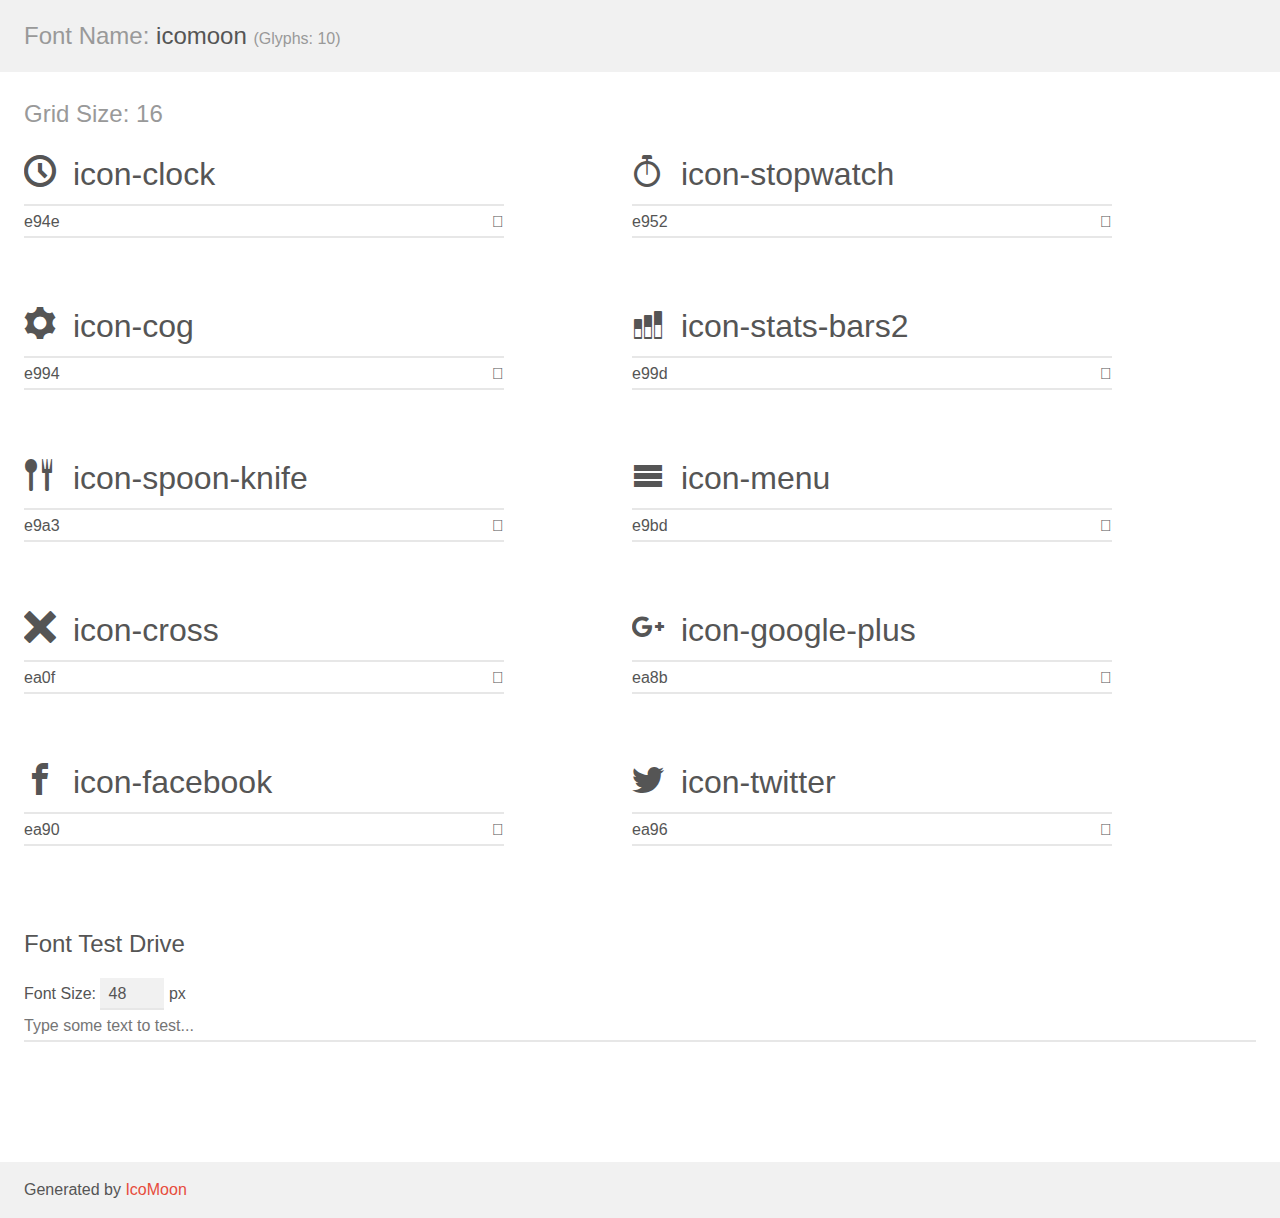
<file: icomoon/demo.html>
<!doctype html>
<html>
<head>
    <meta charset="utf-8">
    <title>IcoMoon Demo</title>
    <meta name="description" content="An Icon Font Generated By IcoMoon.io">
    <meta name="viewport" content="width=device-width, initial-scale=1">
    <link rel="stylesheet" href="demo-files/demo.css">
    <link rel="stylesheet" href="style.css"></head>
<body>
    <div class="bgc1 clearfix">
        <h1 class="mhmm mvm"><span class="fgc1">Font Name:</span> icomoon <small class="fgc1">(Glyphs:&nbsp;10)</small></h1>
    </div>
    <div class="clearfix mhl ptl">
        <h1 class="mvm mtn fgc1">Grid Size: 16</h1>
        <div class="glyph fs1">
            <div class="clearfix bshadow0 pbs">
                <span class="icon-clock"></span>
                <span class="mls"> icon-clock</span>
            </div>
            <fieldset class="fs0 size1of1 clearfix hidden-false">
                <input type="text" readonly value="e94e" class="unit size1of2" />
                <input type="text" maxlength="1" readonly value="&#xe94e;" class="unitRight size1of2 talign-right" />
            </fieldset>
            <div class="fs0 bshadow0 clearfix hidden-true">
                <span class="unit pvs fgc1">liga: </span>
                <input type="text" readonly value="clock, time2" class="liga unitRight" />
            </div>
        </div>
        <div class="glyph fs1">
            <div class="clearfix bshadow0 pbs">
                <span class="icon-stopwatch"></span>
                <span class="mls"> icon-stopwatch</span>
            </div>
            <fieldset class="fs0 size1of1 clearfix hidden-false">
                <input type="text" readonly value="e952" class="unit size1of2" />
                <input type="text" maxlength="1" readonly value="&#xe952;" class="unitRight size1of2 talign-right" />
            </fieldset>
            <div class="fs0 bshadow0 clearfix hidden-true">
                <span class="unit pvs fgc1">liga: </span>
                <input type="text" readonly value="stopwatch, time5" class="liga unitRight" />
            </div>
        </div>
        <div class="glyph fs1">
            <div class="clearfix bshadow0 pbs">
                <span class="icon-cog"></span>
                <span class="mls"> icon-cog</span>
            </div>
            <fieldset class="fs0 size1of1 clearfix hidden-false">
                <input type="text" readonly value="e994" class="unit size1of2" />
                <input type="text" maxlength="1" readonly value="&#xe994;" class="unitRight size1of2 talign-right" />
            </fieldset>
            <div class="fs0 bshadow0 clearfix hidden-true">
                <span class="unit pvs fgc1">liga: </span>
                <input type="text" readonly value="cog, gear" class="liga unitRight" />
            </div>
        </div>
        <div class="glyph fs1">
            <div class="clearfix bshadow0 pbs">
                <span class="icon-stats-bars2"></span>
                <span class="mls"> icon-stats-bars2</span>
            </div>
            <fieldset class="fs0 size1of1 clearfix hidden-false">
                <input type="text" readonly value="e99d" class="unit size1of2" />
                <input type="text" maxlength="1" readonly value="&#xe99d;" class="unitRight size1of2 talign-right" />
            </fieldset>
            <div class="fs0 bshadow0 clearfix hidden-true">
                <span class="unit pvs fgc1">liga: </span>
                <input type="text" readonly value="stats-bars2, stats4" class="liga unitRight" />
            </div>
        </div>
        <div class="glyph fs1">
            <div class="clearfix bshadow0 pbs">
                <span class="icon-spoon-knife"></span>
                <span class="mls"> icon-spoon-knife</span>
            </div>
            <fieldset class="fs0 size1of1 clearfix hidden-false">
                <input type="text" readonly value="e9a3" class="unit size1of2" />
                <input type="text" maxlength="1" readonly value="&#xe9a3;" class="unitRight size1of2 talign-right" />
            </fieldset>
            <div class="fs0 bshadow0 clearfix hidden-true">
                <span class="unit pvs fgc1">liga: </span>
                <input type="text" readonly value="spoon-knife, food" class="liga unitRight" />
            </div>
        </div>
        <div class="glyph fs1">
            <div class="clearfix bshadow0 pbs">
                <span class="icon-menu"></span>
                <span class="mls"> icon-menu</span>
            </div>
            <fieldset class="fs0 size1of1 clearfix hidden-false">
                <input type="text" readonly value="e9bd" class="unit size1of2" />
                <input type="text" maxlength="1" readonly value="&#xe9bd;" class="unitRight size1of2 talign-right" />
            </fieldset>
            <div class="fs0 bshadow0 clearfix hidden-true">
                <span class="unit pvs fgc1">liga: </span>
                <input type="text" readonly value="menu, list3" class="liga unitRight" />
            </div>
        </div>
        <div class="glyph fs1">
            <div class="clearfix bshadow0 pbs">
                <span class="icon-cross"></span>
                <span class="mls"> icon-cross</span>
            </div>
            <fieldset class="fs0 size1of1 clearfix hidden-false">
                <input type="text" readonly value="ea0f" class="unit size1of2" />
                <input type="text" maxlength="1" readonly value="&#xea0f;" class="unitRight size1of2 talign-right" />
            </fieldset>
            <div class="fs0 bshadow0 clearfix hidden-true">
                <span class="unit pvs fgc1">liga: </span>
                <input type="text" readonly value="cross, cancel" class="liga unitRight" />
            </div>
        </div>
        <div class="glyph fs1">
            <div class="clearfix bshadow0 pbs">
                <span class="icon-google-plus"></span>
                <span class="mls"> icon-google-plus</span>
            </div>
            <fieldset class="fs0 size1of1 clearfix hidden-false">
                <input type="text" readonly value="ea8b" class="unit size1of2" />
                <input type="text" maxlength="1" readonly value="&#xea8b;" class="unitRight size1of2 talign-right" />
            </fieldset>
            <div class="fs0 bshadow0 clearfix hidden-true">
                <span class="unit pvs fgc1">liga: </span>
                <input type="text" readonly value="google-plus, brand5" class="liga unitRight" />
            </div>
        </div>
        <div class="glyph fs1">
            <div class="clearfix bshadow0 pbs">
                <span class="icon-facebook"></span>
                <span class="mls"> icon-facebook</span>
            </div>
            <fieldset class="fs0 size1of1 clearfix hidden-false">
                <input type="text" readonly value="ea90" class="unit size1of2" />
                <input type="text" maxlength="1" readonly value="&#xea90;" class="unitRight size1of2 talign-right" />
            </fieldset>
            <div class="fs0 bshadow0 clearfix hidden-true">
                <span class="unit pvs fgc1">liga: </span>
                <input type="text" readonly value="facebook, brand10" class="liga unitRight" />
            </div>
        </div>
        <div class="glyph fs1">
            <div class="clearfix bshadow0 pbs">
                <span class="icon-twitter"></span>
                <span class="mls"> icon-twitter</span>
            </div>
            <fieldset class="fs0 size1of1 clearfix hidden-false">
                <input type="text" readonly value="ea96" class="unit size1of2" />
                <input type="text" maxlength="1" readonly value="&#xea96;" class="unitRight size1of2 talign-right" />
            </fieldset>
            <div class="fs0 bshadow0 clearfix hidden-true">
                <span class="unit pvs fgc1">liga: </span>
                <input type="text" readonly value="twitter, brand16" class="liga unitRight" />
            </div>
        </div>
    </div>

    <!--[if gt IE 8]><!-->
    <div class="mhl clearfix mbl">
        <h1>Font Test Drive</h1>
        <label>
            Font Size: <input id="fontSize" type="number" class="textbox0 mbm"
            min="8" value="48" />
            px
        </label>
        <input id="testText" type="text" class="phl size1of1 mvl"
        placeholder="Type some text to test..." value=""/>
        <div id="testDrive" class="icon-" style="font-family: icomoon">&nbsp;
        </div>
    </div>
    <!--<![endif]-->
    <div class="bgc1 clearfix">
        <p class="mhl">Generated by <a href="https://icomoon.io/app">IcoMoon</a></p>
    </div>

    <script src="demo-files/demo.js"></script>
</body>
</html>
</file>
<file: icomoon/demo-files/demo.css>
body {
  padding: 0;
  margin: 0;
  font-family: sans-serif;
  font-size: 1em;
  line-height: 1.5;
  color: #555;
  background: #fff;
}
h1 {
  font-size: 1.5em;
  font-weight: normal;
}
small {
  font-size: .66666667em;
}
a {
  color: #e74c3c;
  text-decoration: none;
}
a:hover, a:focus {
  box-shadow: 0 1px #e74c3c;
}
.bshadow0, input {
  box-shadow: inset 0 -2px #e7e7e7;
}
input:hover {
  box-shadow: inset 0 -2px #ccc;
}
input, fieldset {
  font-family: sans-serif;
  font-size: 1em;
  margin: 0;
  padding: 0;
  border: 0;
}
input {
  color: inherit;
  line-height: 1.5;
  height: 1.5em;
  padding: .25em 0;
}
input:focus {
  outline: none;
  box-shadow: inset 0 -2px #449fdb;
}
.glyph {
  font-size: 16px;
  width: 15em;
  padding-bottom: 1em;
  margin-right: 4em;
  margin-bottom: 1em;
  float: left;
  overflow: hidden;
}
.liga {
  width: 80%;
  width: calc(100% - 2.5em);
}
.talign-right {
  text-align: right;
}
.talign-center {
  text-align: center;
}
.bgc1 {
  background: #f1f1f1;
}
.fgc1 {
  color: #999;
}
.fgc0 {
  color: #000;
}
p {
  margin-top: 1em;
  margin-bottom: 1em;
}
.mvm {
  margin-top: .75em;
  margin-bottom: .75em;
}
.mtn {
  margin-top: 0;
}
.mtl, .mal {
  margin-top: 1.5em;
}
.mbl, .mal {
  margin-bottom: 1.5em;
}
.mal, .mhl {
  margin-left: 1.5em;
  margin-right: 1.5em;
}
.mhmm {
  margin-left: 1em;
  margin-right: 1em;
}
.mls {
  margin-left: .25em;
}
.ptl {
  padding-top: 1.5em;
}
.pbs, .pvs {
  padding-bottom: .25em;
}
.pvs, .pts {
  padding-top: .25em;
}
.unit {
  float: left;
}
.unitRight {
  float: right;
}
.size1of2 {
  width: 50%;
}
.size1of1 {
  width: 100%;
}
.clearfix:before, .clearfix:after {
  content: " ";
  display: table;
}
.clearfix:after {
  clear: both;
}
.hidden-true {
  display: none;
}
.textbox0 {
  width: 3em;
  background: #f1f1f1;
  padding: .25em .5em;
  line-height: 1.5;
  height: 1.5em;
}
#testDrive {
  display: block;
  padding-top: 24px;
  line-height: 1.5;
}
.fs0 {
  font-size: 16px;
}
.fs1 {
  font-size: 32px;
}
</file>
<file: icomoon/style.css>
@font-face {
  font-family: 'icomoon';
  src:  url('fonts/icomoon.eot?l75fg7');
  src:  url('fonts/icomoon.eot?l75fg7#iefix') format('embedded-opentype'),
    url('fonts/icomoon.ttf?l75fg7') format('truetype'),
    url('fonts/icomoon.woff?l75fg7') format('woff'),
    url('fonts/icomoon.svg?l75fg7#icomoon') format('svg');
  font-weight: normal;
  font-style: normal;
  font-display: block;
}

[class^="icon-"], [class*=" icon-"] {
  /* use !important to prevent issues with browser extensions that change fonts */
  font-family: 'icomoon' !important;
  speak: never;
  font-style: normal;
  font-weight: normal;
  font-variant: normal;
  text-transform: none;
  line-height: 1;

  /* Better Font Rendering =========== */
  -webkit-font-smoothing: antialiased;
  -moz-osx-font-smoothing: grayscale;
}

.icon-clock:before {
  content: "\e94e";
}
.icon-stopwatch:before {
  content: "\e952";
}
.icon-cog:before {
  content: "\e994";
}
.icon-stats-bars2:before {
  content: "\e99d";
}
.icon-spoon-knife:before {
  content: "\e9a3";
}
.icon-menu:before {
  content: "\e9bd";
}
.icon-cross:before {
  content: "\ea0f";
}
.icon-google-plus:before {
  content: "\ea8b";
}
.icon-facebook:before {
  content: "\ea90";
}
.icon-twitter:before {
  content: "\ea96";
}
</file>
